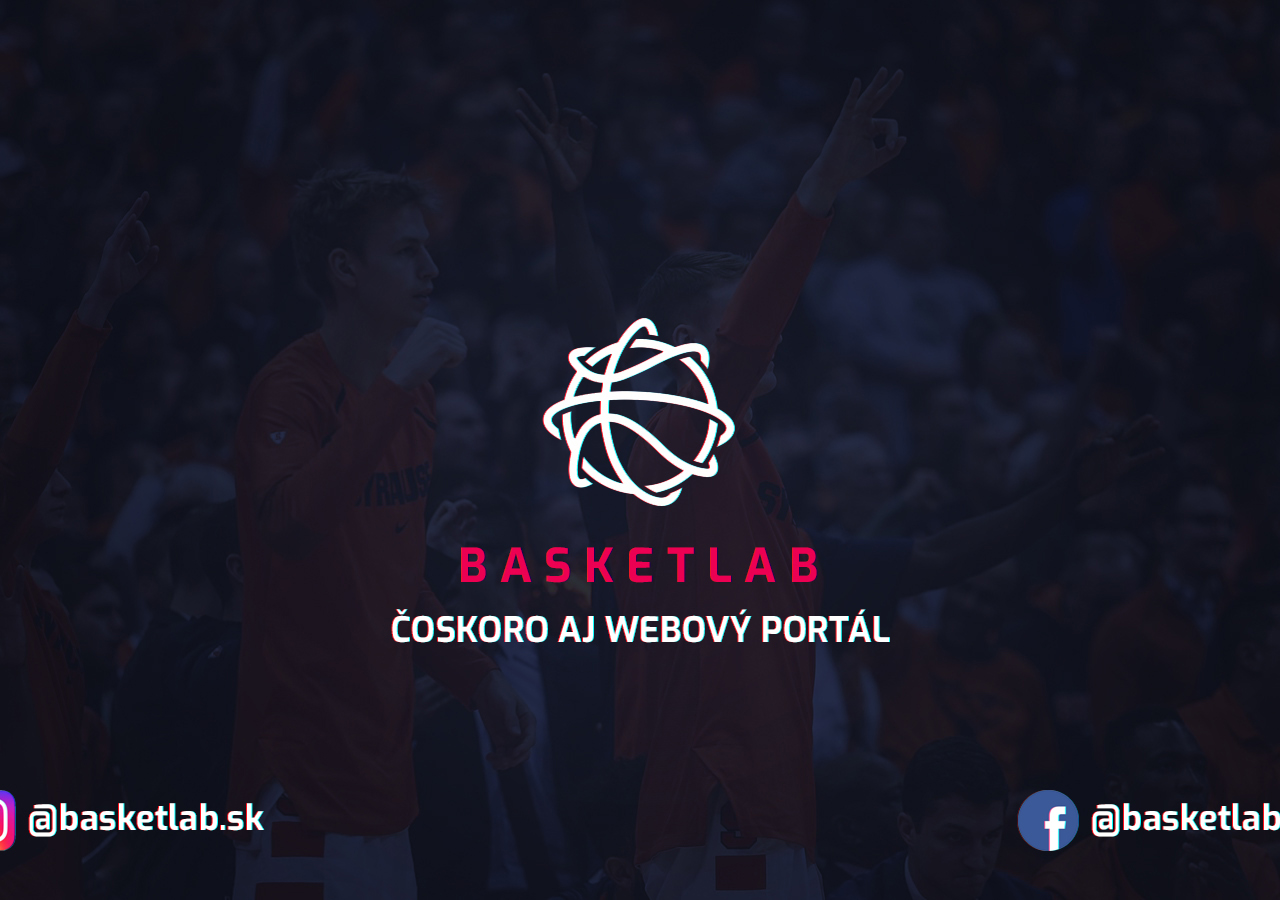
<file: index.html>
<!DOCTYPE html>
<html>
<head>
<meta name="viewport" content="width=device-width, initial-scale=1">
<style>
body, html {
  height: 100%;
  margin: 0;
}

.bg {
  background-image: url("a.jpg");

  height: 100%;

  background-position: center;
  background-repeat: no-repeat;
  background-size: cover;
}
</style>
</head>
<body>

<div class="bg"></div>
</html>
</file>
